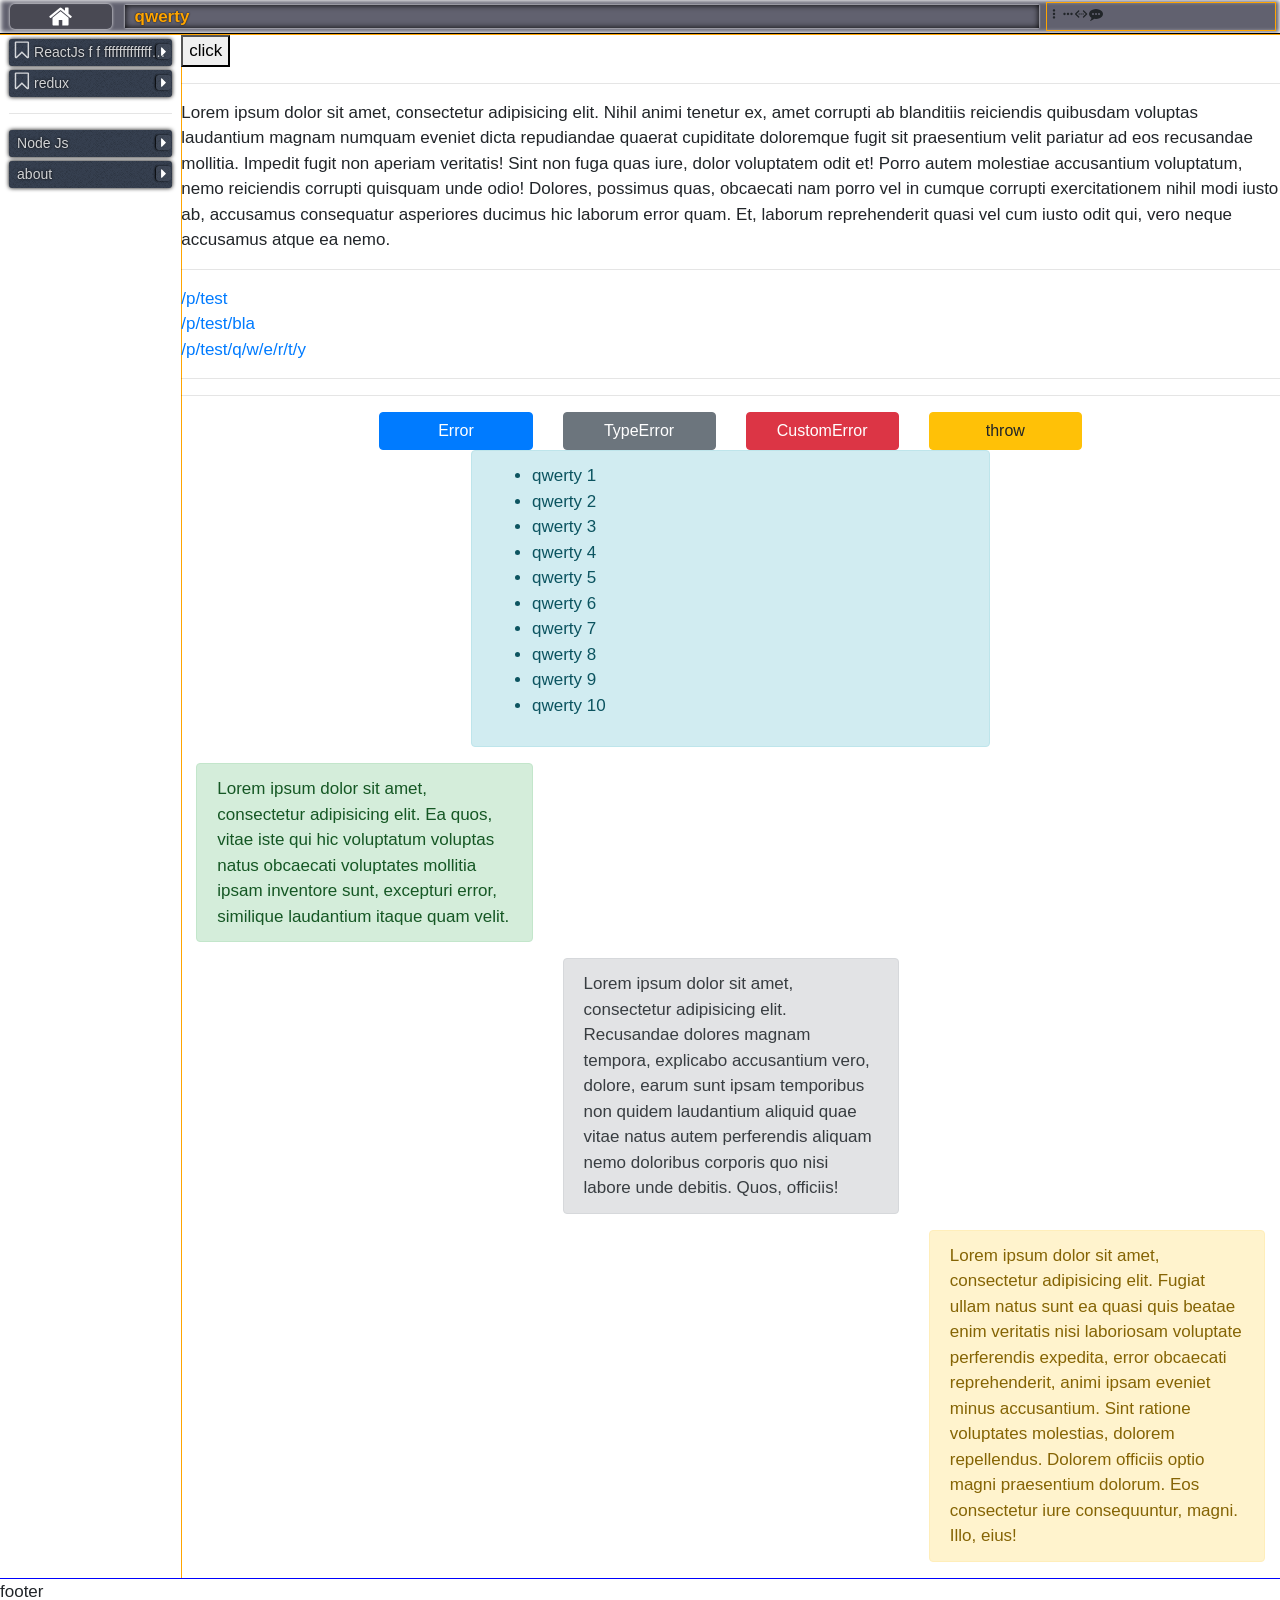
<file: index.html>
<!DOCTYPE html>
<html lang="en">
<head>
	<meta charset="UTF-8">
	<title>qwerty</title>
	<link rel="stylesheet" href="/css/common.css?v=1">
	<link rel="stylesheet" href="/css/core.css?v=0">
</head>
<body>
	<div id="app"></div>
	
	<script src="/js/common.js?v=1"></script>
	<script src="/js/core.js?v=2"></script>
</body>
</html>
</file>
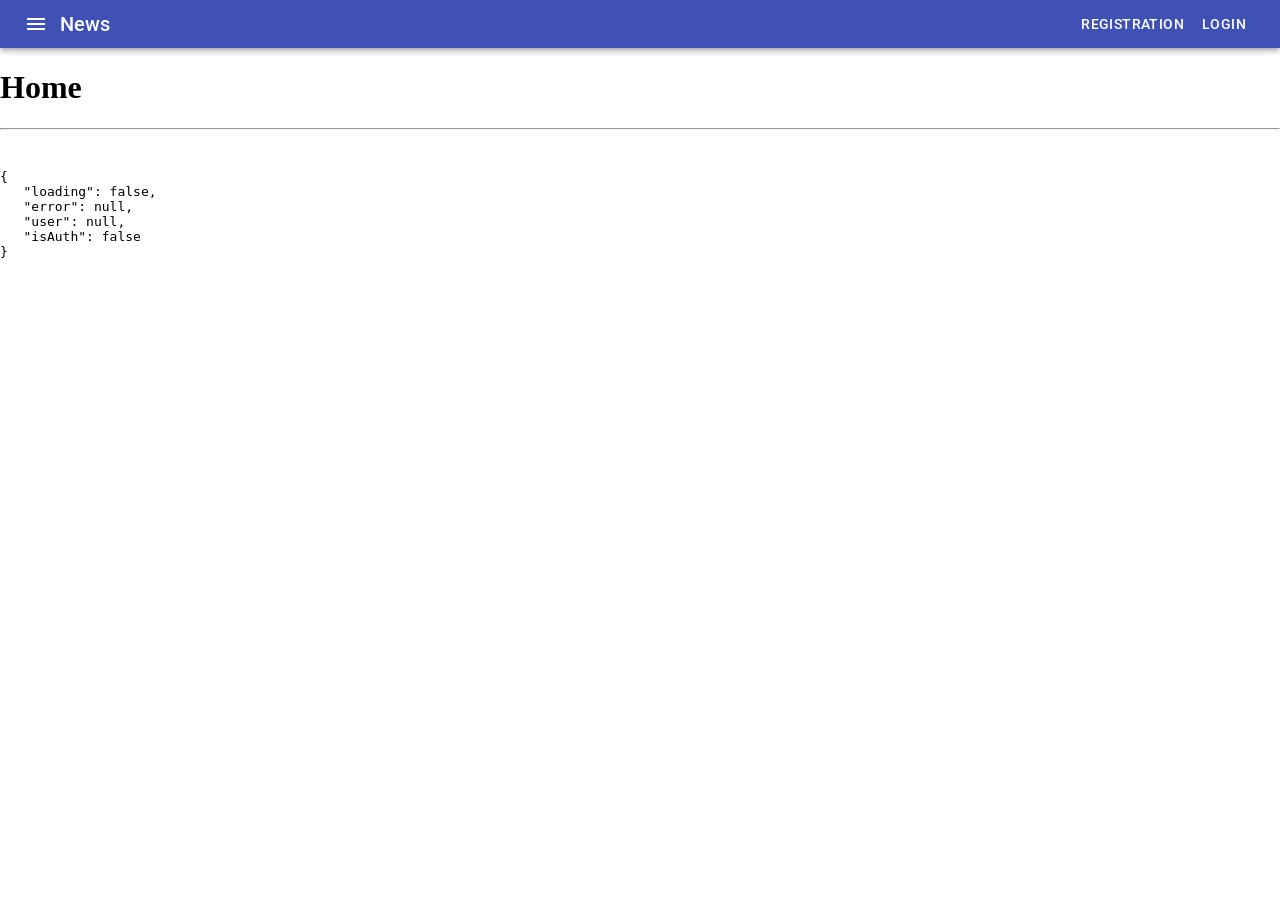
<file: webnotes/index.html>
<!doctype html><html lang="en"><head><meta charset="utf-8"/><link rel="icon" href="/webnotes/icons/favicon.ico"/><meta name="viewport" content="width=device-width,initial-scale=1"/><meta name="theme-color" content="#000000"/><meta name="description" content="Web site created using create-react-app"/><link rel="apple-touch-icon" href="/webnotes/icons/logo192.png"/><link rel="manifest" href="/webnotes/manifest.json"/><title>Notes, bookmarks, saved links</title><link rel="stylesheet" href="https://fonts.googleapis.com/css?family=Roboto:300,400,500,700&display=swap"/><link rel="stylesheet" href="https://fonts.googleapis.com/icon?family=Material+Icons"/></head><body><noscript>You need to enable JavaScript to run this app.</noscript><div id="root"></div><script src="/webnotes/static/js/runtime-main.031d7152.js"></script><script src="/webnotes/static/js/2.da5101ab.chunk.js"></script><script src="/webnotes/static/js/main.36a0ff91.chunk.js"></script></body></html>
</file>
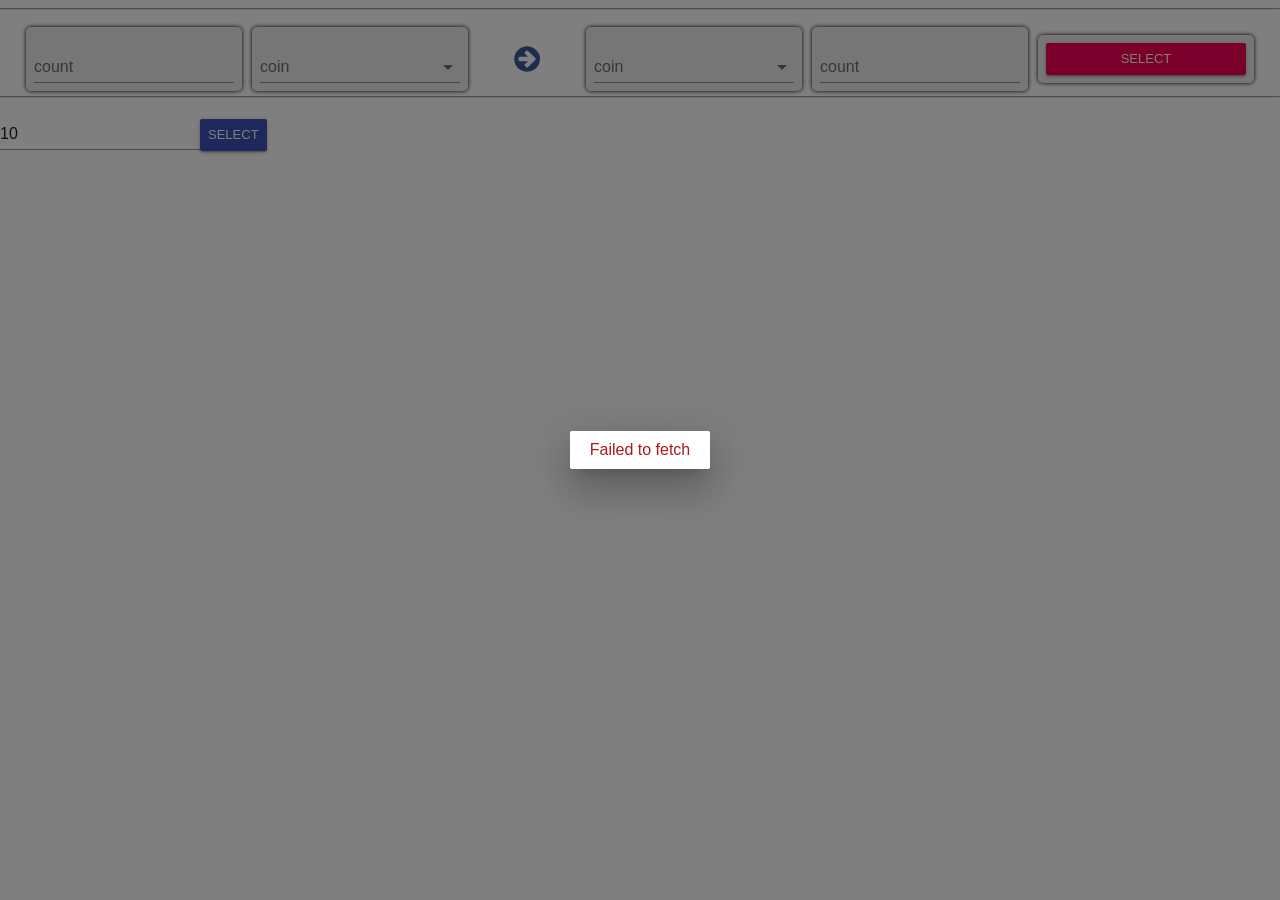
<file: tests/test-form-coins/index.html>
<!DOCTYPE html>
<html lang="en">
<head>
	<meta charset="UTF-8">
	<title>test form coins</title>
	<link rel="stylesheet" href="static/css/main.65027555.css">
</head>
<body>
<div id="root"></div>
<script src="static/js/main.4bb5f7c4.js"></script>
</body>
</html>
</file>
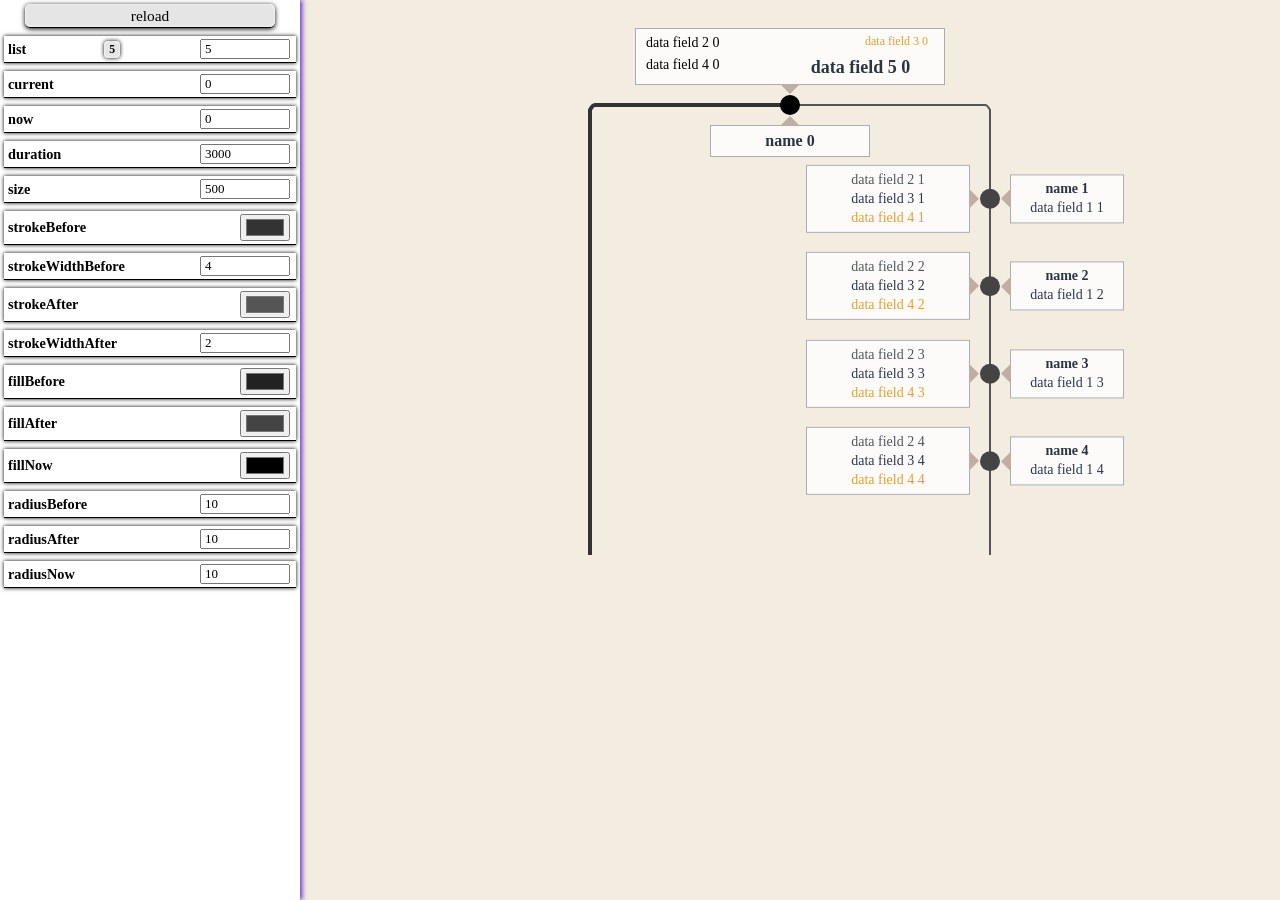
<file: tests/timeline/index.html>
<!DOCTYPE html>
<html lang="en">
<head>
	<meta name="viewport" content="width=device-width, initial-scale=1">
	<meta charset="UTF-8">
	<title>timeline in grph</title>
	<link rel="stylesheet" href="css/common.css">
	<link rel="stylesheet" href="css/main.css">
</head>
<body>
	<div id="root"></div>

	<script src="js/common.js"></script>
	<script src="js/main.js"></script>
</body>
</html>
</file>
<file: css/core.css>
#root {
	font-size: 13px;
	width: 100%;
	margin: 0;
	padding: 0;
	overflow: auto;

}

#main {
	display: -webkit-box;
	display: -ms-flexbox;
	display: flex;
}

.ico {
	margin: 1px 2px;
	padding: 2px 4px;
	background-color: #1e1e50;
	background-color: rgba(30, 30, 80, .3);
	fill: #000;
	-webkit-box-shadow: 0 0 4px #000, inset 0 0 4px #fff;
	        box-shadow: 0 0 4px #000, inset 0 0 4px #fff;
	border-radius: 4px;
	cursor: pointer;
	width: 40px;
	height: 25px
	/* transition: .1s; */
}

.ico:hover {
	-webkit-box-shadow: 0 0 5px #000, inset 0 0 6px #fff;
	        box-shadow: 0 0 5px #000, inset 0 0 6px #fff;
	border-radius: 3px;

}

.ico:active {
	-webkit-box-shadow: 0 0 2px #000, inset 0 0 4px #fff;
	        box-shadow: 0 0 2px #000, inset 0 0 4px #fff;
	fill: rgba(30, 50, 30, .8);

}

.ico-button {
	margin: 0.1em 0.2em;
	padding: 0.1em 0.2em;
	background-color: #1e1e3c;
	background-color: rgba(30, 30, 60, .3);
	-webkit-box-shadow: 0 0 4px black, inset 0 0 3px white;
	        box-shadow: 0 0 4px black, inset 0 0 3px white;
	fill: #0c0c0c;
	width: 2.8em;
	height: 1.8em;
	cursor: pointer;
	border-radius: 6px;
	-webkit-transition: .91s;
	-o-transition: .91s;
	transition: .91s
}

.ico-button:hover {
	background-color: #1e2832;
	background-color: rgba(30, 40, 50, .7);
	-webkit-box-shadow: 0 0 5px black, inset 0 0 5px white;
	        box-shadow: 0 0 5px black, inset 0 0 5px white;
	fill: #fff;
	border-radius: 8px;
	border: 1px solid #030303;
	border: 1px solid rgba(3, 3, 3, 0.4);
	-webkit-transition: .01s;
	-o-transition: .01s;
	transition: .01s;

}

.ico-button:active {
	background-color: #1e321e;
	background-color: rgba(30, 50, 30, .25);
	-webkit-box-shadow: 0 0 2px black, inset 0 0 4px white;
	        box-shadow: 0 0 2px black, inset 0 0 4px white;
	fill: #1c1c1c;
	border-radius: 7px;

}

@media (max-width: 575px) {

	.ico {
		width: 30px;
		height: 20px;
		margin: 1px;
		padding: 1px;

	}

}

@media (min-width: 576px) {

	#root {
		font-size: 14px;

	}

	.ico {
		width: 35px;
		padding: 1px 2px;

	}

}

@media (min-width: 768px) {

	#root {
		font-size: 15px;

	}

}

@media (min-width: 992px) {

	#root {
		font-size: 16px;

	}

	.ico-button {
		width: 2.5em;
		height: 1.7em;

	}

}

@media (min-width: 1200px) {

	#root {
		font-size: 17px;

	}

}.error-modal {
	position: relative;
	width: 95%;
	margin: 10px auto;
	color: #721c24;
	background-color: #f8d7da;
	padding: 12px 20px;
	padding: .75rem 1.25rem;
	margin-bottom: 16px;
	margin-bottom: 1rem;
	border: 1px solid transparent;
	border-color: #f5c6cb;
	border-radius: .25rem;
	display: -webkit-box;
	display: -ms-flexbox;
	display: flex;
	-ms-flex-wrap: wrap;
	    flex-wrap: wrap;
	-webkit-transition: .5s;
	-o-transition: .5s;
	transition: .5s;
}
.error-modal.err-no-active {
	margin-top: 200px;
	opacity: .6;
}
.error-modal.err-active {
	margin-top: 10px;
	opacity: 1;
}
.error-modal .err-modal-info,
	.error-modal .err-modal-stack {
	-webkit-box-flex: 1;
	    -ms-flex-positive: 1;
	        flex-grow: 1;
	min-width: 50%;
	max-width: 100%;
	padding: 1px;
	background-color: #ffffff;
	background-color: rgba(255, 255, 255, .2);
	width: 100%;
	overflow: hidden;
	border-radius: 4px;
	margin: 5px 0 10px 0;
	border-bottom: 2px solid #000;
	-webkit-box-shadow: inset 0 0 3px #fff;
	        box-shadow: inset 0 0 3px #fff;
	padding: 2px 5px;
}
.error-modal .err-modal-info h3 {
	font-size: 18px;
	margin: 2px 5px;
	padding: 1px 5px;
}
.error-modal .err-modal-info h4 {
	font-size: 15px;
	margin: 1px 5px;
	padding: 0px 5px;
}
.error-modal .err-modal-info table {
	width: 90%;
	margin: 4px auto;
}
.error-modal .err-modal-info th {
	text-align: center;
	padding: 2px 4px;
	margin-bottom: 5px;
	color: #fff;
	text-shadow: 0 0 2px #000;
	font-weight: bold;
	border-radius: 2px;
	-webkit-box-shadow: inset 0 0 15px 3px #000;
	        box-shadow: inset 0 0 15px 3px #000;
}
.error-modal .err-modal-info td {
	padding: 1px 4px;
	border-radius: 3px;
	-webkit-box-shadow: inset 0 0 12px 3px #fff;
	        box-shadow: inset 0 0 12px 3px #fff;
	font-size: 14px;
}
.error-modal .err-modal-info td.name {
	font-weight: bold;
}
.error-modal .err-modal-stack li {
	font-size: 13px;
	margin-bottom: 3px;
	background-color: #000000;
	background-color: rgba(0, 0, 0, .3);
	text-shadow: 0 0 3px #fff;
	padding-left: 3px;
	word-break: break-all;
}
@media (min-width: 576px) {
	.error-modal {
		width: 90%;
	}
}
@media (min-width: 768px) {
	.error-modal {
		width: 80%;
	}
	.error-modal .err-modal-info,
	.error-modal .err-modal-stack {
		max-width: 49%;
	}
}.disc {
	font-size: 22px;
}@-webkit-keyframes start {
	0% {
		width : 100px;
		height : 100px;
		border-radius: 50%;
		margin: 0px 0px 0px -50px;
		bottom: 100%;
		left: 0%;
	}

	40% {
		bottom: 0%;
		left: 25%;
		margin: 0px 0px 0px -50px;
	}

	75% {
		width : 100px;
		height : 100px;
		bottom: 100%;
		left: 50%;
		margin: 0px 0px -100px -50px;
		border-radius: 50px;
	}

	100% {
		width: 80%;
		height: 50px;
		margin: 0px 0px -70px -50px;
		left: 10%;
		border-radius: 5px;
	}
}

@keyframes start {
	0% {
		width : 100px;
		height : 100px;
		border-radius: 50%;
		margin: 0px 0px 0px -50px;
		bottom: 100%;
		left: 0%;
	}

	40% {
		bottom: 0%;
		left: 25%;
		margin: 0px 0px 0px -50px;
	}

	75% {
		width : 100px;
		height : 100px;
		bottom: 100%;
		left: 50%;
		margin: 0px 0px -100px -50px;
		border-radius: 50px;
	}

	100% {
		width: 80%;
		height: 50px;
		margin: 0px 0px -70px -50px;
		left: 10%;
		border-radius: 5px;
	}
}

@-webkit-keyframes opas {
	50% {
		opacity : 1;
	}

	100% {
		opacity: 0
	}
}

@keyframes opas {
	50% {
		opacity : 1;
	}

	100% {
		opacity: 0
	}
}

@-webkit-keyframes opas2 {
	50% {
		opacity : 0;
	}

	100% {
		opacity: 1
	}
}

@keyframes opas2 {
	50% {
		opacity : 0;
	}

	100% {
		opacity: 1
	}
}

@-webkit-keyframes close {
	0% {
		width: 80%;
		left: 10%;
		margin: 0;
		border-radius: 5px;
	}

	5% {
		width: 100px;
		height: 50px;
		left: 50%;
		bottom: 100%;
		margin: 0 0 -60px -50px;
		border-radius: 50px;
	}

	10% {
		height: 100px;
		margin: 0 0 -110px -50px;
	}

	50% {
		bottom: 50%;
		left: 100%;
		margin: 0 0 -50px -100px;
	}

	80% {
		bottom: 0%;
		left: 50%;
		margin: 0 0 0px -50px;
	}

	100% {
		width: 100px;
		height: 100px;
		border-radius: 50%;
		bottom: 50%;
		left: 0%;
		margin: 0 0 -50px -100px;
	}
}

@keyframes close {
	0% {
		width: 80%;
		left: 10%;
		margin: 0;
		border-radius: 5px;
	}

	5% {
		width: 100px;
		height: 50px;
		left: 50%;
		bottom: 100%;
		margin: 0 0 -60px -50px;
		border-radius: 50px;
	}

	10% {
		height: 100px;
		margin: 0 0 -110px -50px;
	}

	50% {
		bottom: 50%;
		left: 100%;
		margin: 0 0 -50px -100px;
	}

	80% {
		bottom: 0%;
		left: 50%;
		margin: 0 0 0px -50px;
	}

	100% {
		width: 100px;
		height: 100px;
		border-radius: 50%;
		bottom: 50%;
		left: 0%;
		margin: 0 0 -50px -100px;
	}
}

@-webkit-keyframes reset {
	0% {
		width: 80%;
		left: 10%;
		margin: 0;
		border-radius: 5px;
	}

	5% {
		width: 100px;
		height: 50px;
		left: 50%;
		bottom: 100%;
		margin: 0 0 -60px -50px;
		border-radius: 50px;
	}

	10% {
		height: 100px;
		margin: 0 0 -110px -50px;
	}

	50% {
		bottom: 50%;
		left: 0%;
		margin: 0 -100px -50px 0;
	}

	80% {
		bottom: 0%;
		left: 50%;
		margin: 0 0 0px -50px;
	}

	100% {
		width: 100px;
		height: 100px;
		border-radius: 50%;
		bottom: 50%;
		left: 100%;
		margin: 0 -100px -50px 0;
	}
}

@keyframes reset {
	0% {
		width: 80%;
		left: 10%;
		margin: 0;
		border-radius: 5px;
	}

	5% {
		width: 100px;
		height: 50px;
		left: 50%;
		bottom: 100%;
		margin: 0 0 -60px -50px;
		border-radius: 50px;
	}

	10% {
		height: 100px;
		margin: 0 0 -110px -50px;
	}

	50% {
		bottom: 50%;
		left: 0%;
		margin: 0 -100px -50px 0;
	}

	80% {
		bottom: 0%;
		left: 50%;
		margin: 0 0 0px -50px;
	}

	100% {
		width: 100px;
		height: 100px;
		border-radius: 50%;
		bottom: 50%;
		left: 100%;
		margin: 0 -100px -50px 0;
	}
}

.test {
	background-color: #fff;
	font-size: 15px

}

.test.main {
	position: relative;
	width: 80%;
	top: 0;
	right: 0;
	bottom: 0;
	left: 0;
	overflow: auto;
	margin: 5px auto;
	padding: 4px 5px;
	border-radius: 5px;
	-webkit-box-shadow: 0 0 5px 1px #fff, inset 0 0 4px #000;
	        box-shadow: 0 0 5px 1px #fff, inset 0 0 4px #000;
}

.test.main:hover {
	-webkit-box-shadow: 0 0 3px 1px #000, inset 0 0 2px #000;
	        box-shadow: 0 0 3px 1px #000, inset 0 0 2px #000;
}

.test.start:before,
	.test.close-test:before,
	.test.reset:before {
	content: "";
	display: block;
	position: absolute;
	top: 0;
	bottom: 0;
	left: 0;
	right: 0;
	background-color: #fff;
}

.test.close-test:before,
	.test.reset:before {
	-webkit-animation: opas2 1s linear;
	        animation: opas2 1s linear;
}

.test.start {
	position: fixed;
	width: 100px;
	height: 100px;
	/* margin-left: -50%; */
	border-radius: 50%;
	-webkit-box-shadow: 0 0 3px 1px #000;
	        box-shadow: 0 0 3px 1px #000;
	overflow: hidden;
	-webkit-animation: start 1s linear;
	        animation: start 1s linear;
}

.test.start:before {
	-webkit-animation: opas 1s linear;
	        animation: opas 1s linear;
}

.test.close-test,
	.test.reset {
	position: fixed;
	width: 80%;
	left: 10%;
	overflow: hidden;
}

.test.close-test {
	-webkit-animation: close 1s linear;
	        animation: close 1s linear;
}

.test.reset {
	-webkit-animation: reset 1s linear;
	        animation: reset 1s linear;
}
#header {
	display: -webkit-box;
	display: -ms-flexbox;
	display: flex;
	position: fixed;
	top: 0;
	left: 0;
	right: 0;
	/* height: 30px; */
	background-color: #1e1e32;
	background-color: rgba(30, 30, 50, .7);
	-webkit-box-shadow: inset 0 0 4px 1px #fff;
	        box-shadow: inset 0 0 4px 1px #fff;
	border-bottom: 1px solid #000;
	padding: 2px 4px;
	font-size: 14px;
	z-index: 3;
}
#header .icons-block {
	/* outline: 1px solid orange; */
	-webkit-box-flex: 1;
	    -ms-flex-positive: 1;
	        flex-grow: 1;
	margin: 1px 5px;
	/* min-width: 10%; */
	width: 15%;
	text-align: center;
	border-radius: 5px;
	background-color: #000000;
	background-color: rgba(0, 0, 0, .25);
	-webkit-box-shadow: 0 0 3px #fff;
	        box-shadow: 0 0 3px #fff;
}
#header .icons-block:hover {
	background-color: #000000;
	background-color: rgba(0, 0, 0, .35);
	-webkit-box-shadow: 0 0 1px #fff;
	        box-shadow: 0 0 1px #fff;
}
#header .icons-block svg {
	fill: #fff;
	width: 16px;
	height: 16px;
}
#header .icons-link {
	display: block;
	color: #fff;
	width: 100%;
	cursor: pointer;
}
#header h1 {
	/* outline: 1px solid white; */
	/* flex-grow: 9; */
	color: #fff;
	text-shadow: 0 0 2px #000;
	overflow: hidden;
	-o-text-overflow: ellipsis;
	   text-overflow: ellipsis;
	/* min-width: 80%; */
	width: 85%;
	font-weight: bold;
	margin: 1px 5px;
	font-size: 15px;
	height: 20px;
	line-height: 1;
	padding: 3px 5px;
	white-space: nowrap;
	-webkit-box-shadow: 0 0 2px #fff, inset 0 0 6px #000;
	        box-shadow: 0 0 2px #fff, inset 0 0 6px #000;
	color:white;
}
#header .home-link {
	display: none;
}
#header .menu-link {
	display: block;
}
#header .info-block {
	outline: 1px solid orange;
	display: none;
}
@media (min-width: 576px) {
	#header .icons-block svg {
		width: 18px;
		height: 18px;
	}
	#header .icons-block {
		width: 10%;
	}
	#header h1 {
		width: 70%;
		font-size: 16px;
		height: 22px;
		line-height: 1.05;
		color:red;
	}
	#header .info-block {
		display: block;
		/* flex-grow: 2; */
		width: 20%;
	}
}
@media (min-width: 768px) {
	#header {
		padding: 3px 5px;
	}
	#header .icons-block svg {
		width: 20px;
		height: 20px;
	}
	#header h1 {
		width: 72%;
		font-size: 17px;
		height: 23px;
		line-height: 1.1;
		padding: 3px 8px;
		color:green;
	}
	#header .home-link {
		display: block;
	}
	#header .menu-link {
		display: none;
	}
	#header .info-block {
		width: 18%;
	}
}
@media (min-width: 992px) {
	#header .icons-block svg {
		width: 25px;
		height: 25px;
	}
	#header .icons-block {
		width: 8%;
	}
	#header h1 {
		padding: 3px 10px;
		margin: 2px 8px;
		color: blue;
	}
}
@media (min-width: 1200px) {
	#header h1 {
		color: orange;
	}
}@-webkit-keyframes menuulactive {
	0% {
		left: 0;
		opacity: 0.1;
	}

	45% {
		left: 100%;
		opacity: 1;
		z-index: 1;
	}

	50% {
		z-index: 3;
	}

	100% {
		left: 90%;
		z-index: 3;
		opacity: 1;
	}
}

@keyframes menuulactive {
	0% {
		left: 0;
		opacity: 0.1;
	}

	45% {
		left: 100%;
		opacity: 1;
		z-index: 1;
	}

	50% {
		z-index: 3;
	}

	100% {
		left: 90%;
		z-index: 3;
		opacity: 1;
	}
}

#sidebar-container {
	outline: 1px solid orange;
	display: none;
}

#sidebar {
	width: 90%;
	margin: 2px auto;
	position: relative;
	font-size: 14px
}

#sidebar section {
	display: block;
	position: relative;
	width: 100%;
	margin: 4px 0;
	z-index: 1;
}

#sidebar section ul {
	outline: 1px solid orange;
	/* overflow-y: hidden;
			transition: 1s;
			display: flex;
			flex-direction: column; */
}

#sidebar section.active {
	z-index: 2;
}

#sidebar section.active .label-ctg {
	border: 1px solid #000;
	border-right: none;
	padding-left: 8px;
	-webkit-box-shadow: 0 0 2px #000, inset -5px 0 10px #fff;
	        box-shadow: 0 0 2px #000, inset -5px 0 10px #fff;
	font-weight: bold;
}

#sidebar section.active .caret {
	top: 0px;
	right: 10px;
	background-color: #ffffff;
	background-color: rgba(255, 255, 255, .25);
	color: #000;
	fill: #000;
	width: 25px;
	height: 25px;
	-webkit-box-shadow: -1px 0 4px #fff;
	        box-shadow: -1px 0 4px #fff;
	-webkit-transform: rotateY(-180deg);
	        transform: rotateY(-180deg);
}

#sidebar section.active .menu-label {
	right: 15px;
	opacity: 1;
}

#sidebar section.active .menu-label:hover .label-ctg {
	left: 0;
}

#sidebar section.active ul {
	height: 100%;
}

#sidebar section.active .list-items {
	opacity: 1;
	-webkit-transform: translate(85%,0);
	    -ms-transform: translate(85%,0);
	        transform: translate(85%,0);
}

#sidebar section.active .list-items li {
	-webkit-transform: rotateY(0deg);
	        transform: rotateY(0deg);
}

#sidebar .label-ctg {
	position: relative;
	color: #ffffff;
	color: rgba(255, 255, 255, .8);
	text-shadow: 0 0 3px #000;
	background: #364050 url("/img/styles/menu-bg.png");
	padding: 2px 3px;
	border-radius: 3px;
	cursor: pointer;
	-webkit-transition: .3s;
	-o-transition: .3s;
	transition: .3s;
	left: 0;
	-webkit-perspective: 50px;
	        perspective: 50px;
	-webkit-box-shadow: 0 0 4px #000;
	        box-shadow: 0 0 4px #000;
	z-index: 1;
}

#sidebar .label-ctg .caret {
	color: #fff;
	fill: #fff;
	width: 15px;
	height: 15px;
	position: absolute;
	top: 5px;
	border-radius: 3px;
	-webkit-box-shadow: -1px 0 2px #000;
	        box-shadow: -1px 0 2px #000;
	bottom: 0;
	right: 1px;
	background-color: #ffffff;
	background-color: rgba(255, 255, 255, .05);
	-webkit-transform: rotateY(0deg);
	        transform: rotateY(0deg);
	z-index: 3;
	-webkit-transition: .5s;
	-o-transition: .5s;
	transition: .5s;
}

#sidebar .label-ctg.with-ico .label-ctg-txt {
	margin-left: 22px;
}

#sidebar .menu-label {
	position: relative;
	-webkit-transition: .5s;
	-o-transition: .5s;
	transition: .5s;
	right: 0px;
	opacity: 1;
	z-index: 2;
}

#sidebar .menu-label:hover .label-ctg {
	left: 5px;
	-webkit-box-shadow: 0 0 2px #000;
	        box-shadow: 0 0 2px #000;
}

#sidebar .label-ctg-txt {
	margin: 1px 3px 1px 5px;
	overflow: hidden;
	-o-text-overflow: ellipsis;
	   text-overflow: ellipsis;
	z-index: 2;
	white-space: nowrap;
}

#sidebar .label-ctg-ico {
	position: absolute;
	top: 0;
	bottom: 0;
	left: 3px;
	z-index: 1;
}

#sidebar .label-ctg-ico svg {
	width: 20px;
	height: 20px;
}

#sidebar.has-open .menu-label {
	right: 10px;
	opacity : .8;
}

#sidebar.has-open .label-ctg {
	padding-left: 5px;
}

#sidebar .list-items {
	position: absolute;
	top: 0;
	left: 0;
	right: 0;
	margin: 0;
	padding: 0;
	bottom: auto;
	z-index: 2;
	opacity: 0;
	-webkit-perspective: 300px;
	        perspective: 300px;
	-webkit-perspective-origin: left;
	        perspective-origin: left;
	-webkit-transform: translate(100%,0);
	    -ms-transform: translate(100%,0);
	        transform: translate(100%,0);
	-webkit-transition: opacity 1.5s, -webkit-transform 2s;
	transition: opacity 1.5s, -webkit-transform 2s;
	-o-transition: opacity 1.5s, transform 2s;
	transition: opacity 1.5s, transform 2s;
	transition: opacity 1.5s, transform 2s, -webkit-transform 2s;
}

#sidebar .list-items li {
	background-color: #000;
	padding: 1px 3px;
	color: #fff;
	margin: 2px 1px;
	list-style: none;
	-webkit-transform-origin: left;
	    -ms-transform-origin: left;
	        transform-origin: left;
	-webkit-transform: rotateY(90deg);
	        transform: rotateY(90deg);
	-webkit-transition: 2s;
	-o-transition: 2s;
	transition: 2s;
	cursor: pointer;
	/* perspective: 100px;

			&:before {
				content: "";
				display: block;
				position: absolute;
				top: 0;
				left: -10px;
				bottom: 0;
				width: 10px;
				background-color: #000;
				box-shadow: 0 0 2px #fff;
				transform-origin: right;
				transform: rotateY(-90deg);
			} */
}

@media (min-width: 768px) {
	#sidebar-container {
		display: block;
	}
}

@media (min-width: 992px) {
	#sidebar-container {
		width: 25%;
	}
}

@media (min-width: 1200px) {
	#sidebar-container {
		width: 20%;
	}
}#page {
	outline: 1px solid orange;
	width: 100%;
	margin: 29px 0 1px 0;
	display: -webkit-box;
	display: -ms-flexbox;
	display: flex;
	z-index: 1;
}
@media (min-width: 576px) {
	#page {
		margin-top: 30px;
	}
}
@media (min-width: 768px) {
	#page {
		margin-top: 33px;
	}
}
@media (min-width: 992px) {
	#page {
		margin-top: 35px;
	}
}
/*# sourceMappingURL=[data-uri]*/
</file>
<file: tests/test-form-coins/static/css/main.65027555.css>
body{margin:0;padding:0;font-family:sans-serif}
/*# sourceMappingURL=main.65027555.css.map*/
</file>
<file: tests/timeline/css/main.css>
#timeline {
	position: relative;
	z-index: 1
}
#timeline #timeline-svg {
	z-index: 1;
}
#timeline #timeline-blocks {
	position: absolute;
	top: 0;
	right: 0;
	left: 0;
	z-index: 2
}
#timeline #timeline-blocks .moves-block {
	position: absolute;
	top: 0;
	background-color: none;
	width: 10px;
	height: 10px;
	border-radius: 50%;
	z-index: 1
}
#timeline #timeline-blocks .moves-block .change-move {
	position: absolute;
	top: 0;
	right: 0;
	bottom: 0;
	left: 0;
	border-radius: 50%;
	cursor: pointer;
	z-index: 2;
}
#timeline #timeline-blocks .moves-block:hover {
	z-index: 2
}
#timeline #timeline-blocks .moves-block:hover .change-move {
	cursor: default;
}
#timeline #timeline-blocks .current-block {
	position: absolute;
	top: 0;
	left: 0;
	width: 10px;
	height: 10px;
	border-radius: 50%;
	z-index: 3;
}@-webkit-keyframes first-rotate-top {
	from {
		-webkit-transform: translate(-50%, 0) rotateX(90deg);
		        transform: translate(-50%, 0) rotateX(90deg);
	}

	to {
		-webkit-transform: translate(-50%, 0) rotateX(0deg);
		        transform: translate(-50%, 0) rotateX(0deg);
	}
}
@keyframes first-rotate-top {
	from {
		-webkit-transform: translate(-50%, 0) rotateX(90deg);
		        transform: translate(-50%, 0) rotateX(90deg);
	}

	to {
		-webkit-transform: translate(-50%, 0) rotateX(0deg);
		        transform: translate(-50%, 0) rotateX(0deg);
	}
}
@-webkit-keyframes first-rotate-bottom {
	from {
		-webkit-transform: translate(-50%, 0) rotateX(-90deg);
		        transform: translate(-50%, 0) rotateX(-90deg);
	}

	to {
		-webkit-transform: translate(-50%, 0) rotateX(0deg);
		        transform: translate(-50%, 0) rotateX(0deg);
	}
}
@keyframes first-rotate-bottom {
	from {
		-webkit-transform: translate(-50%, 0) rotateX(-90deg);
		        transform: translate(-50%, 0) rotateX(-90deg);
	}

	to {
		-webkit-transform: translate(-50%, 0) rotateX(0deg);
		        transform: translate(-50%, 0) rotateX(0deg);
	}
}

.current-container {
	position: absolute;
	top: 0;
	right: 0;
	bottom: 0;
	left: 0;
	-webkit-perspective: 1000px;
	        perspective: 1000px
}

.current-container .top,
	.current-container .bottom {
	position: absolute;
	background-color: #FDFBFA;
	border: 1px solid rgba(78, 87, 93, 0.46667);
	padding: 3px 4px;
	left: 0;
	margin-left: 10px;
	-webkit-transition: -webkit-transform .3s;
	transition: -webkit-transform .3s;
	transition: transform .3s;
	transition: transform .3s, -webkit-transform .3s;
	-webkit-transform: translate(-50%, 0) rotateX(0deg);
	        transform: translate(-50%, 0) rotateX(0deg);
}

.current-container .top > div, .current-container .bottom > div {
	margin: 2px;
	padding: 1px 4px;
}

.current-container .top:before,
		.current-container .top:after,
		.current-container .bottom:before,
		.current-container .bottom:after {
	content: "";
	position: absolute;
	left: 50%;
	margin-left: -10px;
	border: 10px solid transparent;
}

.current-container .top {
	bottom: 30px;
	width: 300px;
	display: -webkit-box;
	display: -ms-flexbox;
	display: flex;
	-webkit-box-orient: horizontal;
	-webkit-box-direction: normal;
	    -ms-flex-direction: row;
	        flex-direction: row;
	-ms-flex-wrap: wrap;
	    flex-wrap: wrap;
	text-align: left;
	-webkit-transform-origin: bottom;
	        transform-origin: bottom;
	-webkit-animation: first-rotate-top 1s;
	        animation: first-rotate-top 1s;
}

.current-container .top > div {
	width: 45%;
}

.current-container .top:before {
	top: 100%;
	border-top-color: #C0AEA4;
}

.current-container .bottom {
	top: 30px;
	width: 150px;
	text-align: center;
	-webkit-transform-origin: top;
	        transform-origin: top;
	-webkit-animation: first-rotate-bottom 1s;
	        animation: first-rotate-bottom 1s;
}

.current-container .bottom:before {
	bottom: 100%;
	border-bottom-color: #C0AEA4;
}

.current-container .name {
	font-size: 16px;
	font-weight: bold;
	color: #293640;
}

.current-container .f1 {
	color: #4E575D;
}

.current-container .f5 {
	text-align: center;
	font-size: 18px;
	font-weight: bold;
	color: #293640;
}

.current-container .f3 {
	font-size: 12px;
	text-align: right;
	color: #E49F2D;
}

.current-container.move .top {
	-webkit-transform: translate(-50%, 0) rotateX(90deg);
	        transform: translate(-50%, 0) rotateX(90deg);
}

.current-container.move .bottom {
	-webkit-transform: translate(-50%, 0) rotateX(-90deg);
	        transform: translate(-50%, 0) rotateX(-90deg);
}@-webkit-keyframes first-rotate {
	from {
		-webkit-transform: translate(0%, -50%) rotateX(90deg);
		        transform: translate(0%, -50%) rotateX(90deg);
	}

	to {
		-webkit-transform: translate(0%, -50%) rotateX(0deg);
		        transform: translate(0%, -50%) rotateX(0deg);
	}
}

@keyframes first-rotate {
	from {
		-webkit-transform: translate(0%, -50%) rotateX(90deg);
		        transform: translate(0%, -50%) rotateX(90deg);
	}

	to {
		-webkit-transform: translate(0%, -50%) rotateX(0deg);
		        transform: translate(0%, -50%) rotateX(0deg);
	}
}

.inner-container {
	position: absolute;
	top: 0;
	right: 0;
	bottom: 0;
	left: 0;
	-webkit-perspective: 1000px;
	        perspective: 1000px
}

.inner-container .first,
	.inner-container .last {
	position: absolute;
	background-color: #FDFBFA;
	color: #293651;
	padding: 4px 6px;
	margin-top: 10px;
	border: 1px solid rgba(78, 87, 93, 0.46667);
	-webkit-transition: -webkit-transform .3s;
	transition: -webkit-transform .3s;
	transition: transform .3s;
	transition: transform .3s, -webkit-transform .3s;
	-webkit-transform: translate(0%, -50%) rotateX(0deg);
	        transform: translate(0%, -50%) rotateX(0deg);
	-webkit-animation: first-rotate .3s;
	        animation: first-rotate .3s;
}

.inner-container .first:before,
		.inner-container .first:after,
		.inner-container .last:before,
		.inner-container .last:after {
	content: "";
	position: absolute;
	top: 50%;
	margin-top: -10px;
	border: 10px solid transparent;
}

.inner-container .first:before, .inner-container .last:before {
	right: 100%;
	border-right-color: #C0AEA4;
}

.inner-container .first:after, .inner-container .last:after {
	left: 100%;
	border-left-color: #C0AEA4;
}

.inner-container .first > div, .inner-container .last > div {
	padding: 1px 2px;
	text-align: center;
	margin: 1px 2px;
}

.inner-container .first {
	width: 100px;
}

.inner-container .last {
	width: 150px;
}

.inner-container.right .first {
	left : 30px;
}

.inner-container.right .first:after {
	display: none;
}

.inner-container.right .last {
	right: 30px;
}

.inner-container.right .last:before {
	display: none;
}

.inner-container.left .first {
	right: 30px;
}

.inner-container.left .first:before {
	display: none;
}

.inner-container.left .last {
	left: 30px;
}

.inner-container.left .last:after {
	display: none;
}

.inner-container.move .first,
		.inner-container.move .last {
	-webkit-transform: translate(0%, -50%) rotateX(90deg);
	        transform: translate(0%, -50%) rotateX(90deg);
}

.inner-container .name {
	font-size: 14px;
	font-weight: bold;
	color: #293640;
}

.inner-container .f2 {
	color: #4E575D;
}

.inner-container .f4 {
	color: #E49F2D;
}

.inner-container.middle .f4 {
	display: none;
}

.inner-container.small .f1,
	.inner-container.small .f3 {
	display: none;
}#root {
	min-height: 100vh;
	min-width: 100%;
	max-width: 100%;
	width: 100%;
	overflow: hidden;
	padding: 0;
	margin: 0;
	border: none;
	font-size: 14px;
	background-color: #F3ECE1;
	/* cursor: wait; */
}

.no-gutters {
	padding-right: 0 !important;
	padding-left: 0 !important;
}



input::-webkit-outer-spin-button,
input::-webkit-inner-spin-button {
    /* display: none; <- Crashes Chrome on hover */
    -webkit-appearance: none;
    margin: 0; /* <-- Apparently some margin are still there even though it's hidden */
}

input[type="number"] {
	-moz-appearance:textfield;
}

.app-core {
	display: -webkit-box;
	display: -ms-flexbox;
	display: flex;
}

.controlls {
	width: 300px;
	min-width: 300px;
	min-height: 100vh;
	-webkit-box-shadow: 2px 0 5px #6C28C8;
	        box-shadow: 2px 0 5px #6C28C8;
	display: -webkit-box;
	display: -ms-flexbox;
	display: flex;
	-webkit-box-orient: vertical;
	-webkit-box-direction: normal;
	    -ms-flex-direction: column;
	        flex-direction: column;
	background-color: #fff
}

.controlls .block {
	margin: 4px;
	padding: 1px 4px;
	-webkit-box-shadow: 0 0 4px #000;
	        box-shadow: 0 0 4px #000;
	display: -webkit-box;
	display: -ms-flexbox;
	display: flex;
	font-size: 13px;
	line-height: 13px;
	-webkit-box-orient: horizontal;
	-webkit-box-direction: normal;
	    -ms-flex-direction: row;
	        flex-direction: row;
	-webkit-box-align: center;
	    -ms-flex-align: center;
	        align-items: center;
	-webkit-box-pack: justify;
	    -ms-flex-pack: justify;
	        justify-content: space-between;
	border-bottom: 1px solid #000;
}

.controlls .block .label {
	font-weight: bold;
	font-size: 1.1em;
}

.controlls input {
	max-width: 80px;
	line-height: 1em;
	padding: 0 3px;
	font-size: 1em;
	margin: 2px;
}

.controlls .list .length {
	padding: 2px 5px;
	margin: 1px 5px;
	background-color: rgba(0, 0, 0, .1);
	font-size: 0.9em;
	font-weight: bold;
	border-radius: 4px;
	-webkit-box-shadow: 0 0 4px #000, inset 0 0 3px #fff;
	        box-shadow: 0 0 4px #000, inset 0 0 3px #fff;
}

.controlls .reload {
	font-size: 1.1em;
	-webkit-box-pack: center;
	    -ms-flex-pack: center;
	        justify-content: center;
	padding: 5px;
	border-radius: 5px;
	cursor: pointer;
	width: 80%;
	-ms-flex-item-align: center;
	    align-self: center;
	-webkit-box-shadow: 0 1px 5px #000, inset 0 0 3px #fff;
	        box-shadow: 0 1px 5px #000, inset 0 0 3px #fff;
	background-color: rgba(0, 0, 0, .1);
	-webkit-transition: .1s;
	transition: .1s;
}

.controlls .reload:hover {
	-webkit-box-shadow: 0 0px 3px #000, inset 0 -1px 5px #fff;
	        box-shadow: 0 0px 3px #000, inset 0 -1px 5px #fff;
	background-color: rgba(0, 0, 0, .4);
}

.work-dir {
	width: 100%;
	display: -webkit-box;
	display: -ms-flexbox;
	display: flex;
	-webkit-box-pack: center;
	    -ms-flex-pack: center;
	        justify-content: center;
	padding-top: 5px;
	margin-top: 50px;
}


/*# sourceMappingURL=[data-uri]*/
</file>
<file: tests/timeline/css/common.css>
/*! normalize.css v8.0.0 | MIT License | github.com/necolas/normalize.css */

/* Document
   ========================================================================== */

/**
 * 1. Correct the line height in all browsers.
 * 2. Prevent adjustments of font size after orientation changes in iOS.
 */

html {
  line-height: 1.15; /* 1 */
  -webkit-text-size-adjust: 100%; /* 2 */
}

/* Sections
   ========================================================================== */

/**
 * Remove the margin in all browsers.
 */

body {
  margin: 0;
}

/**
 * Correct the font size and margin on `h1` elements within `section` and
 * `article` contexts in Chrome, Firefox, and Safari.
 */

h1 {
  font-size: 2em;
  margin: 0.67em 0;
}

/* Grouping content
   ========================================================================== */

/**
 * 1. Add the correct box sizing in Firefox.
 * 2. Show the overflow in Edge and IE.
 */

hr {
  -webkit-box-sizing: content-box;
          box-sizing: content-box; /* 1 */
  height: 0; /* 1 */
  overflow: visible; /* 2 */
}

/**
 * 1. Correct the inheritance and scaling of font size in all browsers.
 * 2. Correct the odd `em` font sizing in all browsers.
 */

pre {
  font-family: monospace, monospace; /* 1 */
  font-size: 1em; /* 2 */
}

/* Text-level semantics
   ========================================================================== */

/**
 * Remove the gray background on active links in IE 10.
 */

a {
  background-color: transparent;
}

/**
 * 1. Remove the bottom border in Chrome 57-
 * 2. Add the correct text decoration in Chrome, Edge, IE, Opera, and Safari.
 */

abbr[title] {
  border-bottom: none; /* 1 */
  text-decoration: underline; /* 2 */
  -webkit-text-decoration: underline dotted;
          text-decoration: underline dotted; /* 2 */
}

/**
 * Add the correct font weight in Chrome, Edge, and Safari.
 */

b,
strong {
  font-weight: bolder;
}

/**
 * 1. Correct the inheritance and scaling of font size in all browsers.
 * 2. Correct the odd `em` font sizing in all browsers.
 */

code,
kbd,
samp {
  font-family: monospace, monospace; /* 1 */
  font-size: 1em; /* 2 */
}

/**
 * Add the correct font size in all browsers.
 */

small {
  font-size: 80%;
}

/**
 * Prevent `sub` and `sup` elements from affecting the line height in
 * all browsers.
 */

sub,
sup {
  font-size: 75%;
  line-height: 0;
  position: relative;
  vertical-align: baseline;
}

sub {
  bottom: -0.25em;
}

sup {
  top: -0.5em;
}

/* Embedded content
   ========================================================================== */

/**
 * Remove the border on images inside links in IE 10.
 */

img {
  border-style: none;
}

/* Forms
   ========================================================================== */

/**
 * 1. Change the font styles in all browsers.
 * 2. Remove the margin in Firefox and Safari.
 */

button,
input,
optgroup,
select,
textarea {
  font-family: inherit; /* 1 */
  font-size: 100%; /* 1 */
  line-height: 1.15; /* 1 */
  margin: 0; /* 2 */
}

/**
 * Show the overflow in IE.
 * 1. Show the overflow in Edge.
 */

button,
input { /* 1 */
  overflow: visible;
}

/**
 * Remove the inheritance of text transform in Edge, Firefox, and IE.
 * 1. Remove the inheritance of text transform in Firefox.
 */

button,
select { /* 1 */
  text-transform: none;
}

/**
 * Correct the inability to style clickable types in iOS and Safari.
 */

button,
[type="button"],
[type="reset"],
[type="submit"] {
  -webkit-appearance: button;
}

/**
 * Remove the inner border and padding in Firefox.
 */

button::-moz-focus-inner,
[type="button"]::-moz-focus-inner,
[type="reset"]::-moz-focus-inner,
[type="submit"]::-moz-focus-inner {
  border-style: none;
  padding: 0;
}

/**
 * Restore the focus styles unset by the previous rule.
 */

button:-moz-focusring,
[type="button"]:-moz-focusring,
[type="reset"]:-moz-focusring,
[type="submit"]:-moz-focusring {
  outline: 1px dotted ButtonText;
}

/**
 * Correct the padding in Firefox.
 */

fieldset {
  padding: 0.35em 0.75em 0.625em;
}

/**
 * 1. Correct the text wrapping in Edge and IE.
 * 2. Correct the color inheritance from `fieldset` elements in IE.
 * 3. Remove the padding so developers are not caught out when they zero out
 *    `fieldset` elements in all browsers.
 */

legend {
  -webkit-box-sizing: border-box;
          box-sizing: border-box; /* 1 */
  color: inherit; /* 2 */
  display: table; /* 1 */
  max-width: 100%; /* 1 */
  padding: 0; /* 3 */
  white-space: normal; /* 1 */
}

/**
 * Add the correct vertical alignment in Chrome, Firefox, and Opera.
 */

progress {
  vertical-align: baseline;
}

/**
 * Remove the default vertical scrollbar in IE 10+.
 */

textarea {
  overflow: auto;
}

/**
 * 1. Add the correct box sizing in IE 10.
 * 2. Remove the padding in IE 10.
 */

[type="checkbox"],
[type="radio"] {
  -webkit-box-sizing: border-box;
          box-sizing: border-box; /* 1 */
  padding: 0; /* 2 */
}

/**
 * Correct the cursor style of increment and decrement buttons in Chrome.
 */

[type="number"]::-webkit-inner-spin-button,
[type="number"]::-webkit-outer-spin-button {
  height: auto;
}

/**
 * 1. Correct the odd appearance in Chrome and Safari.
 * 2. Correct the outline style in Safari.
 */

[type="search"] {
  -webkit-appearance: textfield; /* 1 */
  outline-offset: -2px; /* 2 */
}

/**
 * Remove the inner padding in Chrome and Safari on macOS.
 */

[type="search"]::-webkit-search-decoration {
  -webkit-appearance: none;
}

/**
 * 1. Correct the inability to style clickable types in iOS and Safari.
 * 2. Change font properties to `inherit` in Safari.
 */

::-webkit-file-upload-button {
  -webkit-appearance: button; /* 1 */
  font: inherit; /* 2 */
}

/* Interactive
   ========================================================================== */

/*
 * Add the correct display in Edge, IE 10+, and Firefox.
 */

details {
  display: block;
}

/*
 * Add the correct display in all browsers.
 */

summary {
  display: list-item;
}

/* Misc
   ========================================================================== */

/**
 * Add the correct display in IE 10+.
 */

template {
  display: none;
}

/**
 * Add the correct display in IE 10.
 */

[hidden] {
  display: none;
}

/*# sourceMappingURL=[data-uri]*/
</file>
